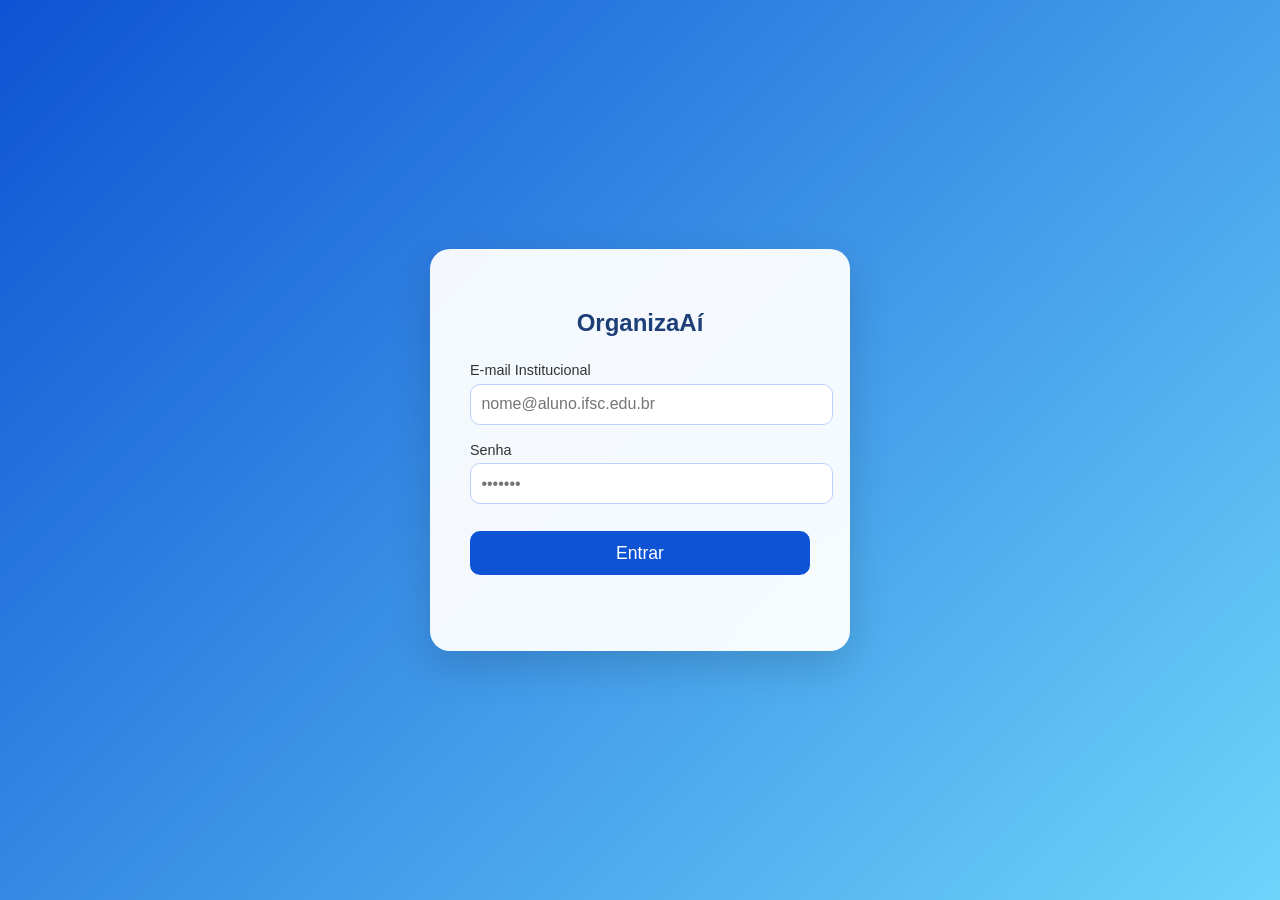
<file: login.html>
<!DOCTYPE html>
<html lang="pt-br">
<head>
<meta charset="UTF-8">
<title>Login - OrganizaAí</title>
<meta name="viewport" content="width=device-width, initial-scale=1.0">

<style>
  /* Fundo */
  body {
    margin: 0;
    height: 100vh;
    display: flex;
    align-items: center;
    justify-content: center;
    background: linear-gradient(135deg, #0e53d4, #6dd5fa);
    font-family: "Segoe UI", sans-serif;
    overflow: hidden;
    animation: fadeIn 1.2s ease forwards;
  }

  /* Animação do fundo */
  @keyframes fadeIn {
    from { opacity: 0; }
    to { opacity: 1; }
  }

  /* Container */
  .login-box {
    background: rgba(255, 255, 255, 0.95);
    backdrop-filter: blur(12px);
    padding: 2.5rem;
    border-radius: 20px;
    box-shadow: 0 15px 40px rgba(0,0,0,0.15);
    width: 340px;
    text-align: center;
    transform: translateY(40px);
    opacity: 0;
    animation: slideUp 0.8s ease forwards;
  }

  /* Entrada do card */
  @keyframes slideUp {
    from {
      transform: translateY(60px);
      opacity: 0;
    }
    to {
      transform: translateY(0);
      opacity: 1;
    }
  }

  h2 {
    margin-bottom: 1.5rem;
    color: #1e3e78;
    font-weight: 600;
  }

  .input-group {
    text-align: left;
    margin-bottom: 1rem;
  }

  label {
    font-size: 0.9rem;
    color: #333;
  }

  input {
    width: 100%;
    padding: 0.65rem;
    margin-top: 0.3rem;
    border-radius: 10px;
    border: 1.5px solid #bcd0ff;
    font-size: 1rem;
    transition: 0.2s;
  }

  input:focus {
    border-color: #0e53d4;
    outline: none;
    box-shadow: 0px 0px 5px rgba(14,83,212,0.3);
  }

  button {
    width: 100%;
    padding: 0.7rem;
    margin-top: 0.7rem;
    border: none;
    border-radius: 10px;
    background: #0e53d4;
    color: white;
    font-size: 1.1rem;
    cursor: pointer;
    transition: 0.25s;
  }

  button:hover {
    background: #0639a2;
  }

  .message {
    color: #d63031;
    margin-top: 1rem;
    min-height: 20px;
    font-size: 0.9rem;
  }

  /* Tela de transição ao entrar */
  #transition-screen {
    position: fixed;
    inset: 0;
    background: white;
    opacity: 0;
    pointer-events: none;
    transition: opacity 0.8s ease;
    display: flex;
    align-items: center;
    justify-content: center;
    font-size: 2rem;
    color: #0e53d4;
  }
</style>
</head>
<body>

<div class="login-box">
  <h2>OrganizaAí</h2>

  <form id="login-form">
    <div class="input-group">
      <label>E-mail Institucional</label>
      <input type="text" id="login-email" placeholder="nome@aluno.ifsc.edu.br" required>
    </div>

    <div class="input-group">
      <label>Senha</label>
      <input type="password" id="login-password" placeholder="•••••••" required>
    </div>

    <button type="submit">Entrar</button>

    <div class="message" id="login-message"></div>
  </form>
</div>

<!-- Tela de transição -->
<div id="transition-screen">Entrando...</div>

<script>
document.getElementById("login-form").onsubmit = function(e) {
  e.preventDefault();

  const email = document.getElementById("login-email").value.trim();
  const pass = document.getElementById("login-password").value;
  const msg = document.getElementById("login-message");

  if (!email.endsWith("@aluno.ifsc.edu.br")) {
    msg.textContent = "Use seu e-mail institucional (@aluno.ifsc.edu.br)";
    return;
  }

  if (pass.length < 3) {
    msg.textContent = "Senha inválida!";
    return;
  }

  // Tela de transição
  const screen = document.getElementById("transition-screen");
  screen.style.opacity = "1";

  // Aguarda animar antes de redirecionar
  setTimeout(() => {
    window.location.href = "home.html";
  }, 900);
};
</script>

</body>
</html>
</file>
